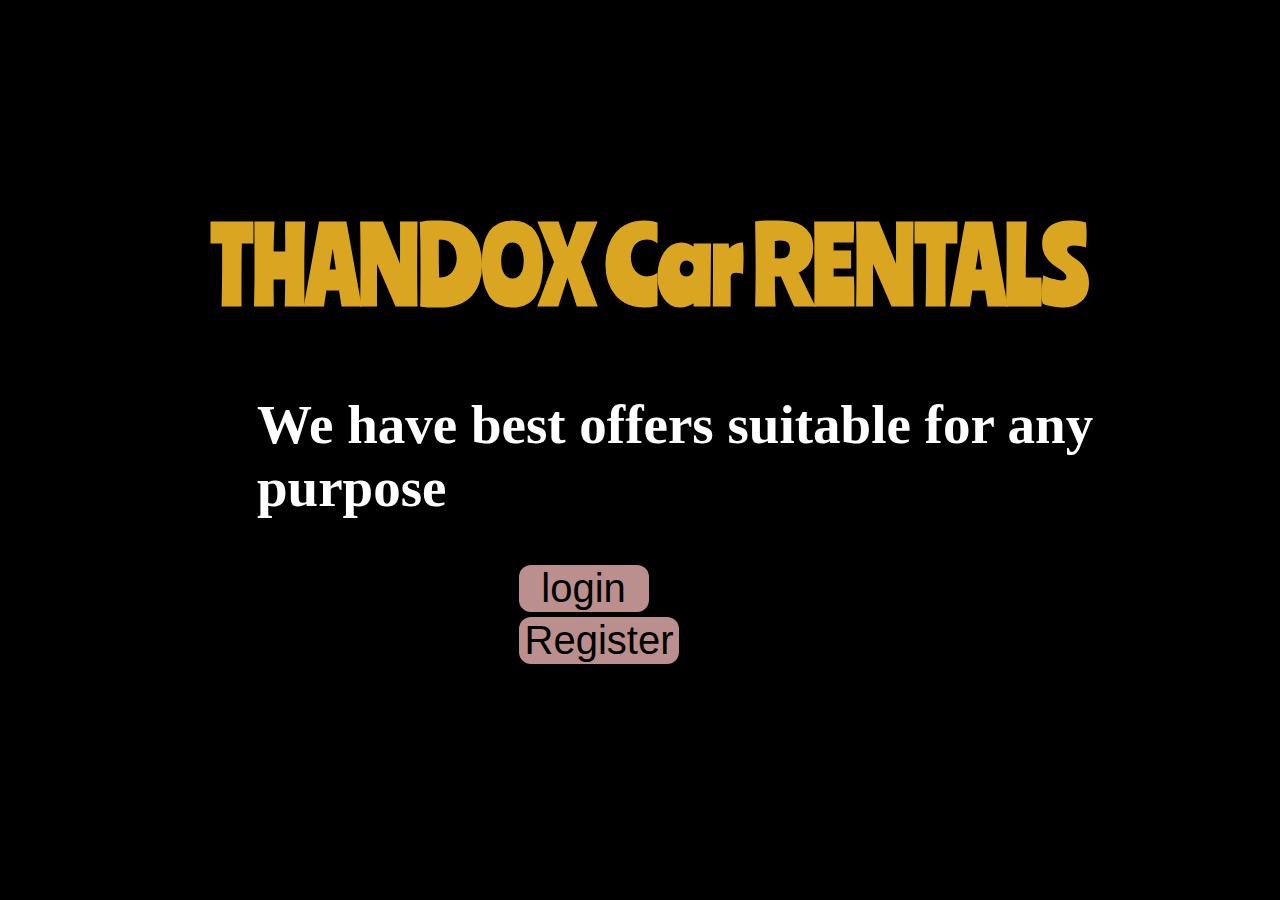
<file: index.html>
<!DOCTYPE html>
<html lang="en">

<head>
    <meta charset="UTF-8">
    <meta name="viewport" content="width=
    , initial-scale=1.0">
    <link rel="stylesheet" href="styles.css">
    <title>RENT A CAR</title>
    <link href="https://fonts.googleapis.com/css2?family=Alfa+Slab+One&family=Anton&family=Fredoka+One&family=Lobster&family=Ranchers&display=swap" rel="stylesheet">



</head>

<body style="background-image: url('https://tse4.mm.bing.net/th?id=OIP.LPIDBiIDWWvZkoJUs2Gf4wHaE8&pid=Api&P=0&w=269&h=180'); background-size: 55%; background-position: top; height: 50vh;">





    <div class="landing" style="background-image: url('');">

        <H1 style="font-size: 100px; font-family: 'Ranchers', cursive; margin-top: 25%; margin-left: -15%; margin-top: 20%;"> THANDOX Car RENTALS</H1>
        <h2 style="color: White; font-size: 55px; border: white; font-family: Georgia, 'Times New Roman', Times, serif ; margin-left: -10%;"> We have best offers suitable for any purpose </h2>
    </div>

    <div class="buttons" style="margin-bottom: 10%;">
        <a href="cars.html"><button style="font-size: 40px; width: 130px; background-color: rosybrown; border: none; border-radius: 12px; cursor: progress; text-shadow: tomato;">login</button></a>
        <button style=" margin-top: 5px; font-size: 40px; width: 160px;  background-color: rosybrown; border: none; border-radius: 12px;">Register</button>
    </div>



</body>



</html>
</file>
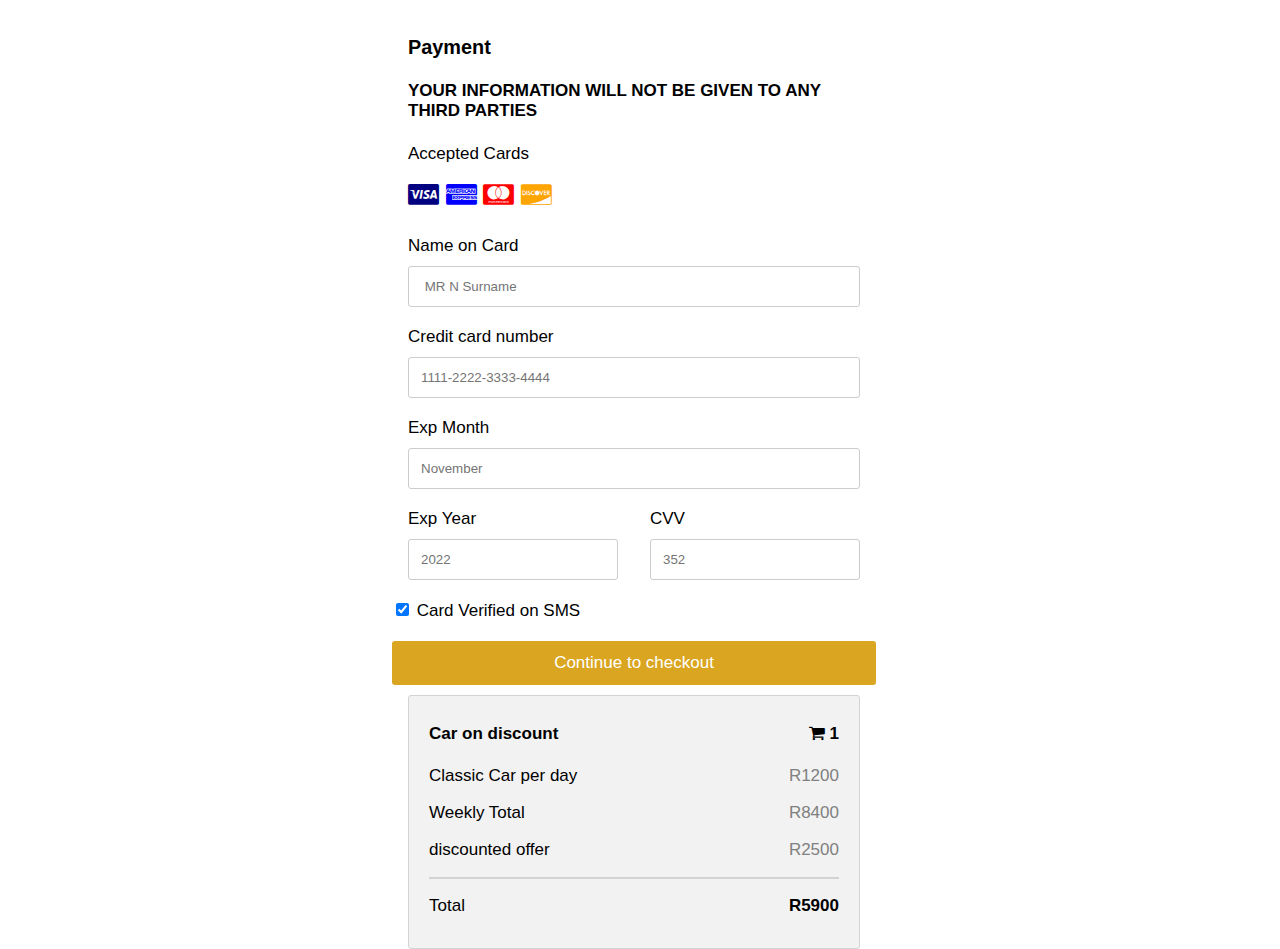
<file: payment.html>
<!DOCTYPE html>
<html>

<head>
    <meta name="viewport" content="width=device-width, initial-scale=1">
    <link rel="stylesheet" href="https://cdnjs.cloudflare.com/ajax/libs/font-awesome/4.7.0/css/font-awesome.min.css">
    <link rel="stylesheet" href="payment.css">
</head>

<body>


    <div class="col-50">
        <h3>Payment</h3>
        <h4> YOUR INFORMATION WILL NOT BE GIVEN TO ANY THIRD PARTIES</h4>

        <label for="fname">Accepted Cards</label>
        <div class="icon-container">
            <i class="fa fa-cc-visa" style="color:navy;"></i>
            <i class="fa fa-cc-amex" style="color:blue;"></i>
            <i class="fa fa-cc-mastercard" style="color:red;"></i>
            <i class="fa fa-cc-discover" style="color:orange;"></i>
        </div>
        <label for="cname">Name on Card</label>
        <input type="text" id="cname" name="cardname" placeholder=" MR N Surname">
        <label for="ccnum">Credit card number</label>
        <input type="text" id="ccnum" name="cardnumber" placeholder="1111-2222-3333-4444">
        <label for="expmonth">Exp Month</label>
        <input type="text" id="expmonth" name="expmonth" placeholder="November">
        <div class="row">
            <div class="col-50">
                <label for="expyear">Exp Year</label>
                <input type="text" id="expyear" name="expyear" placeholder="2022">
            </div>
            <div class="col-50">
                <label for="cvv">CVV</label>
                <input type="text" id="cvv" name="cvv" placeholder="352">
            </div>
        </div>
    </div>

    </div>
    <label>
          <input type="checkbox" checked="checked" name="sameadr"> Card Verified on SMS
        </label>
    <input type="submit" value="Continue to checkout" class="btn">
    </form>
    </div>
    </div>
    <div class="col-25">
        <div class="container">
            <h4> Car on discount<span class="price" style="color:black"><i class="fa fa-shopping-cart"></i> <b>1</b></span></h4>
            <p> Classic Car per day</a> <span class="price">R1200</span></p>
            <p> Weekly Total</a> <span class="price">R8400</span></p>
            <p> discounted offer</a> <span class="price"> R2500</span></p>

            <hr>
            <p>Total <span class="price" style="color:black"><b>R5900</b></span></p>
        </div>
    </div>
    </div>

</body>

</html>
</file>
<file: styles.css>
body {
    background-color: black;
    background-repeat: no-repeat;
    background-size: auto;
    background-position: center;
    overflow-y: scroll;
}


/* .landing {
    height: 300vh;
    width: 100%;
    bottom: 4px;
    background: url('images/cover1.jpeg'), url("");
    background-position: bottom;
    background-size: ;
    background-attachment: fixed;
    background-repeat: no-repeat;
} */

.landing {
    position: relative;
    color: goldenrod;
    margin-left: 27%;
    margin-top: 200px;
    height: 40vh;
}

.buttons {
    font-size: 24px;
    width: 75px;
    color: rgb(218, 132, 218);
    border: none;
    border-radius: 12px;
    /* display: flex; */
    flex: space-around;
    margin-left: 40%;
    padding: 5px;
    cursor: pointer;
}


/* .buttons: hover {
color: saddlebrown;
} */

.header {
    background-color: gold;
    background-image: url('https://images.unsplash.com/reserve/oGLumRxPRmemKujIVuEG_LongExposure_i84.jpeg?ixlib=rb-1.2.1&ixid=eyJhcHBfaWQiOjEyMDd9&auto=format&fit=crop&w=500&q=60');
    background-position: top;
    background-repeat: no-repeat;
    background-size: 100%;
    cursor: pointer;
    height: 40vh;
    width: 100%;
    margin-top: -10px;
    font-family: 'alfa';
    font-size: 2em;
    font-style: italic;
    line-height: 1.3em;
    color: whitesmoke;
}

.topnav a {
    float: center;
    display: block;
    color: #f2f2f2;
    text-align: center;
    padding: 14px 16px;
    text-decoration: none;
    font-size: 22px;
    width: 50%;
    margin-left: 25%;
}

.topnav a:hover {
    background-color: orange;
    color: black;
}

.topnav a.active {
    background-color: none;
    color: whitesmoke;
}

.topnav .icon {
    display: none;
}

.nav-link {
    font-family: 'The Historia Demo', sans-serif;
    background: linear-gradient(to top, red, gold, white);
    font-size: 5rem;
    padding: 1rem;
}

.header .menu-toggler {
    position: absolute;
    top: 5rem;
    right: 5rem;
    width: 5rem;
    height: 4rem;
    display: flex;
    flex-direction: column;
    justify-content: space-between;
    cursor: pointer;
    z-index: 1500;
    transition: transform 650ms ease-out;
}

.bar {
    background: linear-gradient(to right, red, gold, white);
    width: 100%;
    height: 4px;
    border-radius: .8rem;
}

.bar.half {
    width: 50%, 50%;
}


/* form */

.contact {
    background-color: gold;
    background-image: url('https://images.unsplash.com/reserve/oGLumRxPRmemKujIVuEG_LongExposure_i84.jpeg?ixlib=rb-1.2.1&ixid=eyJhcHBfaWQiOjEyMDd9&auto=format&fit=crop&w=500&q=60');
    background-position: top;
    background-repeat: no-repeat;
    background-size: 100%;
}

form {
    width: 70%;
    margin: 0 auto;
}

form label {
    font-size: 1.5rem;
}

input,
select,
textarea {
    width: 100%;
    padding: 1rem;
    margin-bottom: 5px;
    border: none;
    outline-color: Teal;
}

input[type="submit"] {
    width: initial;
    background-color: #fd57bf;
    color: #eee;
    padding: 1rem 2rem;
    border-radius: 8rem;
    cursor: pointer;
    transition: background-color 650ms;
}

input[type="submit"] {
    color: black;
    background-color: gold;
}

.footer {
    /* position: fixed; */
    left: 0;
    bottom: 0;
    width: 100%;
    height: 40vh;
    background-color: goldenrod;
    color: white;
    text-align: center;
    margin-bottom: auto;
    padding-top: 6px;
}

.models {
    /* background-size: 100%; */
    background-position: top;
    height: 100%;
    /* width: 100%; */
    /* margin-left: 5px; */
}

.caroptionsmain {
    display: flex;
    position: relative;
    transform: skew(-2deg) rotate(3deg);
    -webkit-transform: skew(-3deg) rotate(2deg);
    -moz-transform: skew(-3 deg) rotate(2deg);
    overflow: hidden;
}

.newmain {
    margin-left: 5%;
}

.newmodels {
    display: flex;
    position: absolute;
    top: 50%;
    left: 32%;
    color: red;
    font-size: 55px;
    margin-left: 1px;
}

.oldmodels {
    display: flex;
    position: absolute;
    top: 60%;
    left: 52%;
    color: red;
    font-size: 55px;
    font-family: Cambria, Cochin, Georgia, Times, 'Times New Roman', serif;
    background-size: 100%;
}

.oldmodels .button {
    background-image: url('https://images.unsplash.com/reserve/oGLumRxPRmemKujIVuEG_LongExposure_i84.jpeg?ixlib=rb-1.2.1&ixid=eyJhcHBfaWQiOjEyMDd9&auto=format&fit=crop&w=500&q=60');
}

.oldmain {
    margin-left: 20%;
}

.caroptions {
    display: flex;
    margin-top: 10px;
}

.caroptions .new {
    width: 50%;
    color: red;
    margin-left: 3%;
}

.caroptions .old {
    width: 50%;
    color: red;
    position: center;
}

.toptext {
    color: orangered;
    padding-top: 20px;
    /* margin-left: 40%; */
    font-weight: bolder;
}

.newpage {
    /* background-image: url('https://images.unsplash.com/reserve/oGLumRxPRmemKujIVuEG_LongExposure_i84.jpeg?ixlib=rb-1.2.1&ixid=eyJhcHBfaWQiOjEyMDd9&auto=format&fit=crop&w=500&q=60'); */
    background-size: 100%;
    background-position: center;
    background-repeat: no-repeat;
    height: 100vh;
    width: 100%;
    /* margin-left: -5px; */
}

.newpage .newoptions {
    display: flex;
    color: orangered;
    /* padding: 5px; */
}

.newvan {
    display: flex;
    height: 5%;
    width: 5%;
    /* padding: 10px; */
    /* padding-right: 5px; */
}

.allnewvan {
    /* padding-right: 10px;
    padding-left: 10px; */
    color: indigo;
}


/* ratings */

.checked {
    color: gold;
    padding-left: 10%;
    padding-top: 5%;
}
</file>
<file: payment.css>
body {
    font-family: Arial;
    font-size: 17px;
    padding: 8px;
    width: 500px;
    height: 350px;
    margin-left: 30%;
}

* {
    box-sizing: border-box;
}

.row {
    display: -ms-flexbox;
    /* IE10 */
    display: flex;
    -ms-flex-wrap: wrap;
    /* IE10 */
    flex-wrap: wrap;
    margin: 0 -16px;
}

.col-25 {
    -ms-flex: 25%;
    /* IE10 */
    flex: 25%;
}

.col-50 {
    -ms-flex: 50%;
    /* IE10 */
    flex: 50%;
}

.col-75 {
    -ms-flex: 75%;
    /* IE10 */
    flex: 75%;
}

.col-25,
.col-50,
.col-75 {
    padding: 0 16px;
}

.container {
    background-color: #f2f2f2;
    padding: 5px 20px 15px 20px;
    border: 1px solid lightgrey;
    border-radius: 3px;
}

input[type=text] {
    width: 100%;
    margin-bottom: 20px;
    padding: 12px;
    border: 1px solid #ccc;
    border-radius: 3px;
}

label {
    margin-bottom: 10px;
    display: block;
}

.icon-container {
    margin-bottom: 20px;
    padding: 7px 0;
    font-size: 24px;
}

.btn {
    background-color: goldenrod;
    color: white;
    padding: 12px;
    margin: 10px 0;
    border: none;
    width: 100%;
    border-radius: 3px;
    cursor: pointer;
    font-size: 17px;
}

.btn:hover {
    background-color: gold;
}

a {
    color: #2196F3;
}

hr {
    border: 1px solid lightgrey;
}

span.price {
    float: right;
    color: grey;
}


/* Responsive layout - when the screen is less than 800px wide, make the two columns stack on top of each other instead of next to each other (also change the direction - make the "cart" column go on top) */

@media (max-width: 800px) {
    .row {
        flex-direction: column-reverse;
    }
    .col-25 {
        margin-bottom: 20px;
    }
}
</file>
